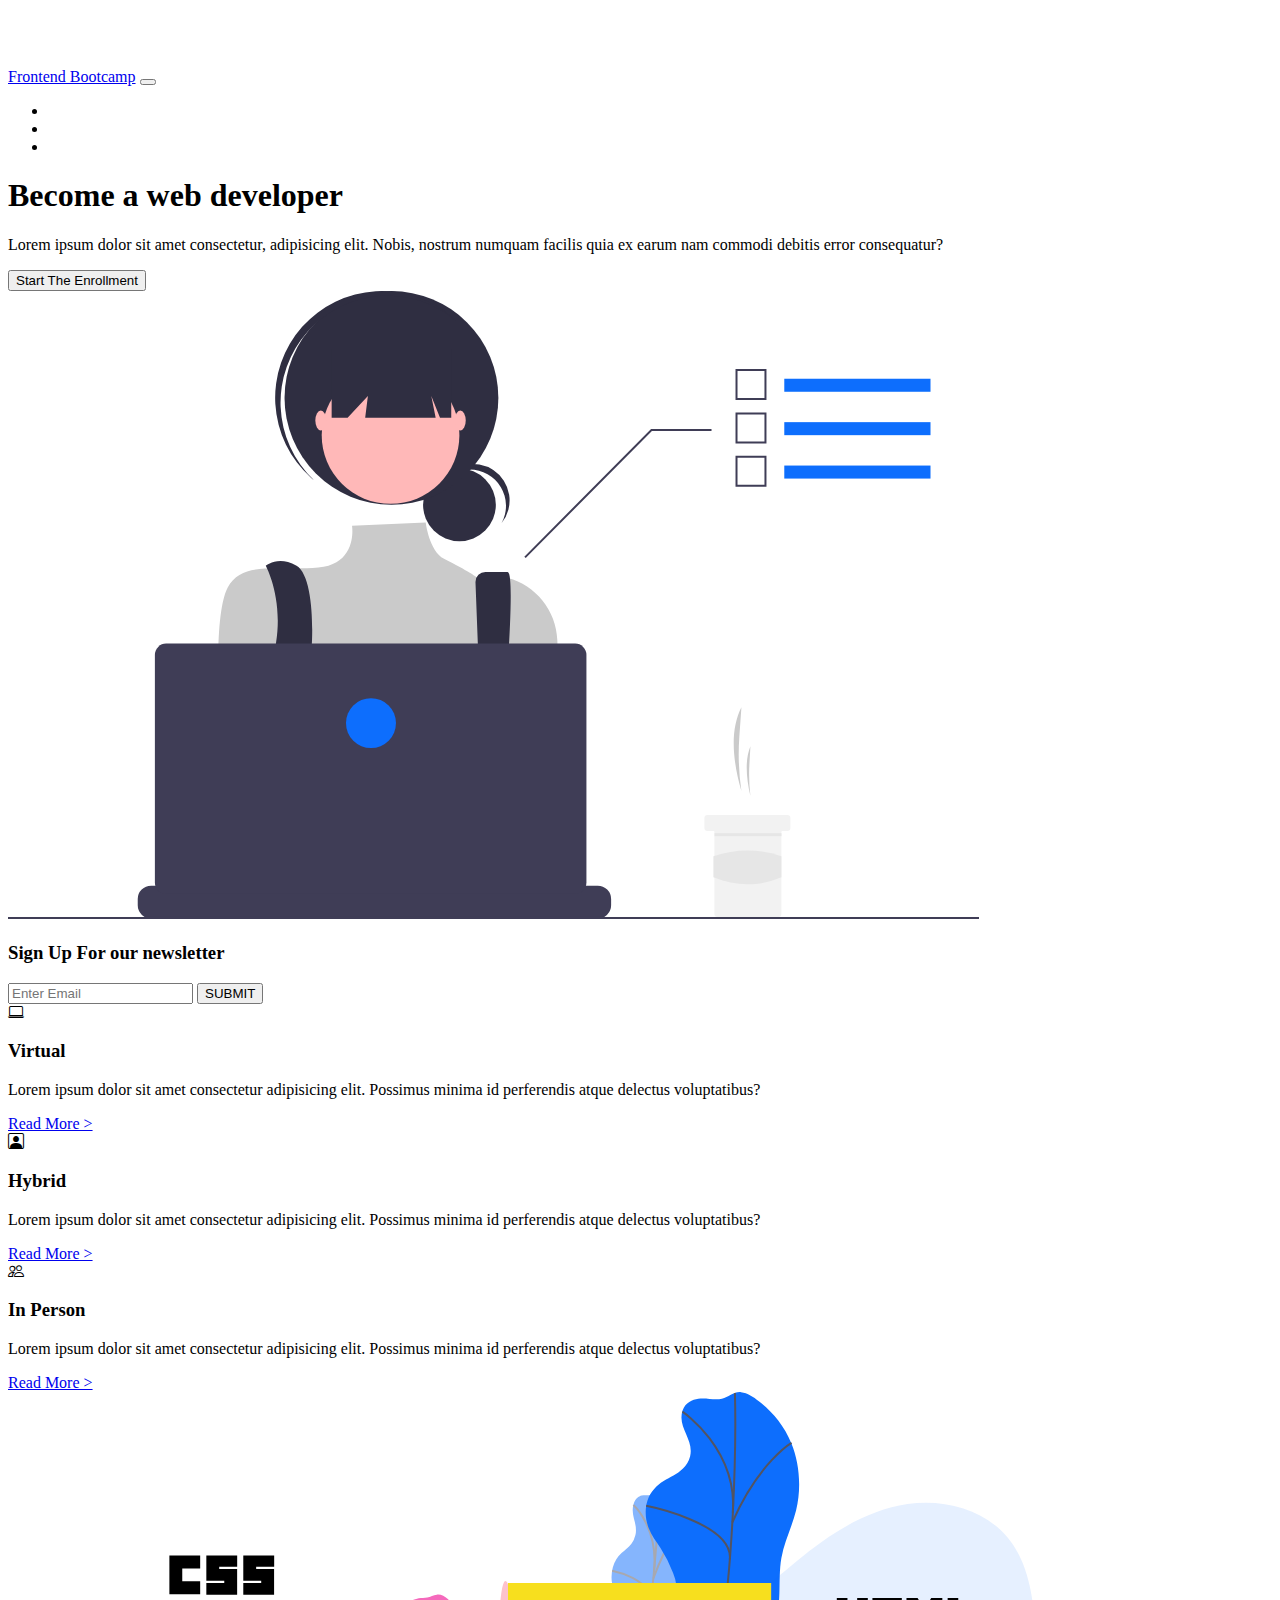
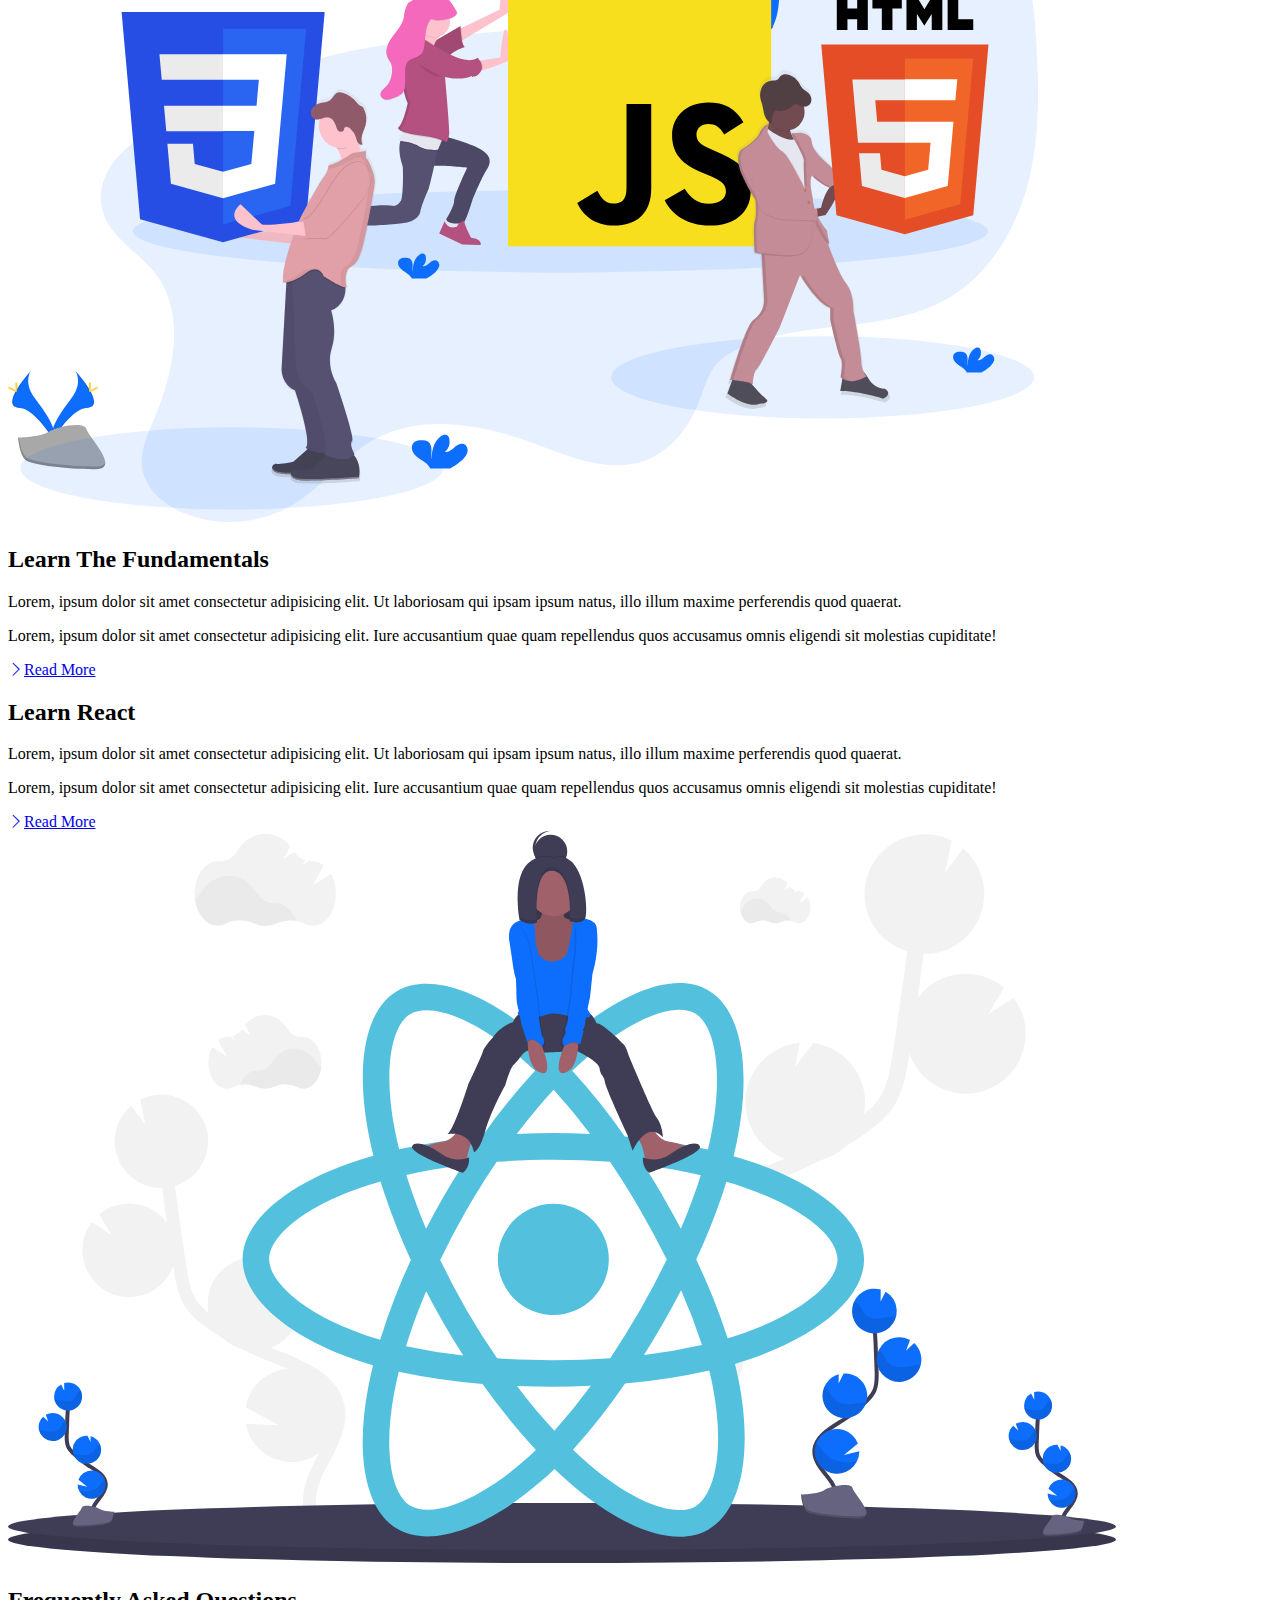
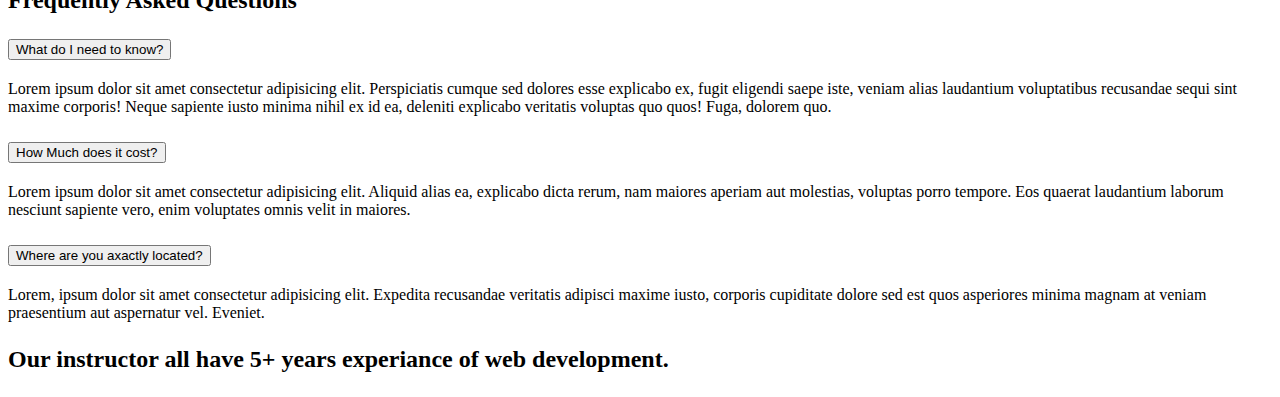
<file: html/index.html>
<!DOCTYPE html>
<html lang="en">
  <head>
    <meta charset="UTF-8" />
    <meta http-equiv="X-UA-Compatible" content="IE=edge" />
    <meta name="viewport" content="width=device-width, initial-scale=1.0" />
    <title>Practice Bootstrap</title>
    <link
      href="https://cdn.jsdelivr.net/npm/bootstrap@5.2.0/dist/css/bootstrap.min.css"
      rel="stylesheet"
      integrity="sha384-gH2yIJqKdNHPEq0n4Mqa/HGKIhSkIHeL5AyhkYV8i59U5AR6csBvApHHNl/vI1Bx"
      crossorigin="anonymous"
    />
    <link
      rel="stylesheet"
      href="https://cdn.jsdelivr.net/npm/bootstrap-icons@1.3.0/font/bootstrap-icons.css"
    />
    <link rel="stylesheet" href="/css/style.css" />
  </head>
  <body>
    <nav class="navbar navbar-expand-sm bg-dark navbar-dark py-3 fixed-top">
      <div class="container">
        <a href="#" class="navbar-brand logo ">Frontend Bootcamp</a>
        <button
          class="navbar-toggler"
          type="button"
          data-bs-toggle="collapse"
          data-bs-target="#navmenu"
        >
          <span class="navbar-toggler-icon"></span>
        </button>
        <div class="collapse navbar-collapse" id="navmenu">
          <ul class="navbar-nav ms-auto">
            <li class="nav-item nav-item-1">
              <a href="#learn" class="nav-link">What you learn</a>
            </li>
            <li class="nav-item nav-item-1">
              <a href="#questions" class="nav-link">Questions</a>
            </li>
            <li class="nav-item nav-item-1">
              <a href="#instructors" class="nav-link">Instructor</a>
            </li>
          </ul>
        </div>
      </div>
    </nav>
    <section
      class="bg-dark text-light p-5 p-lg-5 pt-lg-5 text-center text-sm-start"
    >
      <div class="container">
        <div class="d-sm-flex align-items-center justify-content-between">
          <div>
            <h1>Become a <span class="text-warning">web developer</span></h1>
            <p class="lead my-4">
              Lorem ipsum dolor sit amet consectetur, adipisicing elit. Nobis,
              nostrum numquam facilis quia ex earum nam commodi debitis error
              consequatur?
            </p>
            <button class="btn btn-primary btn-lg">Start The Enrollment</button>
          </div>
          <img
            class="img-fluid w-50 d-none d-sm-block"
            src="/IMG/Misc/showcase.svg"
            alt=""
          />
        </div>
      </div>
    </section>
    <!-- News letter -->
    <section class="bg-primary text-light p-5">
      <div class="container">
        <div class="d-md-flex justify-content-between align-items-center">
          <h3 class="mb-3 mb-md-0">Sign Up For our newsletter</h3>
          <div class="input-group news-input">
            <input type="text" class="form-control" placeholder="Enter Email" />
            <button class="btn btn-dark btn-lg" type="button">SUBMIT</button>
          </div>
        </div>
      </div>
    </section>
    <section class="p-5">
      <div class="container">
        <div class="row text-center g-4">
          <div class="col-md">
            <div class="card bg-dark text-light">
              <div class="card-body text-center">
                <div class="h1">
                  <i class="bi bi-laptop"></i>
                </div>
                <h3 class="card-title mb-3">Virtual</h3>
                <p class="card-text text-sm-start">
                  Lorem ipsum dolor sit amet consectetur adipisicing elit.
                  Possimus minima id perferendis atque delectus voluptatibus?
                </p>
                <a href="#" class="btn btn-primary">Read More ></a>
              </div>
            </div>
          </div>
          <div class="col-md">
            <div class="card bg-secondary text-light">
              <div class="card-body text-center">
                <div class="h1">
                  <i class="bi bi-person-square"></i>
                </div>
                <h3 class="card-title mb-3">Hybrid</h3>
                <p class="card-text text-sm-start">
                  Lorem ipsum dolor sit amet consectetur adipisicing elit.
                  Possimus minima id perferendis atque delectus voluptatibus?
                </p>
                <a href="#" class="btn btn-dark">Read More ></a>
              </div>
            </div>
          </div>
          <div class="col-md">
            <div class="card bg-dark text-light">
              <div class="card-body text-center">
                <div class="h1">
                  <i class="bi bi-people"></i>
                </div>
                <h3 class="card-title mb-3">In Person</h3>
                <p class="card-text text-sm-start">
                  Lorem ipsum dolor sit amet consectetur adipisicing elit.
                  Possimus minima id perferendis atque delectus voluptatibus?
                </p>
                <a href="#" class="btn btn-primary">Read More ></a>
              </div>
            </div>
          </div>
        </div>
      </div>
    </section>
    <!-- Learn section -->
    <section id="learn" class="p-5">
      <div class="container">
        <div class="row align-items-center justify-content-between">
          <div class="col-md">
            <img src="/IMG/Misc/fundamentals.svg" class="img-fluid" alt="" />
          </div>
          <div class="col-md p-5">
            <h2>Learn The Fundamentals</h2>
            <p class="lead">
              Lorem, ipsum dolor sit amet consectetur adipisicing elit. Ut
              laboriosam qui ipsam ipsum natus, illo illum maxime perferendis
              quod quaerat.
            </p>
            <p>
              Lorem, ipsum dolor sit amet consectetur adipisicing elit. Iure
              accusantium quae quam repellendus quos accusamus omnis eligendi
              sit molestias cupiditate!
            </p>
            <a href="#" class="btn btn-light mt-1"
              ><i class="bi bi-chevron-right"></i>Read More
            </a>
          </div>
        </div>
      </div>
    </section>
    <section id="learn" class="p-5 bg-dark text-light">
      <div class="container">
        <div class="row align-items-center justify-content-between">
          <div class="col-md p-5">
            <h2>Learn React</h2>
            <p class="lead">
              Lorem, ipsum dolor sit amet consectetur adipisicing elit. Ut
              laboriosam qui ipsam ipsum natus, illo illum maxime perferendis
              quod quaerat.
            </p>
            <p>
              Lorem, ipsum dolor sit amet consectetur adipisicing elit. Iure
              accusantium quae quam repellendus quos accusamus omnis eligendi
              sit molestias cupiditate!
            </p>
            <a href="#" class="btn btn-light mt-1"
              ><i class="bi bi-chevron-right"></i>Read More
            </a>
          </div>
          <div class="col-md">
            <img src="/IMG/Misc/react.svg" class="img-fluid" alt="" />
          </div>
        </div>
    </section>
    <section id="questions" class="p-5">
        <div class="container">
            <h2 class="text-center mb-4">
                Frequently Asked Questions
            </h2>
            <div class="accordion accordion-flush" id="accordionFlushExample">
            <div class="accordion-item">
                <h2 class="accordion-header" id="flush-headingOne">
                <button class="accordion-button collapsed" type="button" data-bs-toggle="collapse" data-bs-target="#flush-collapseOne" aria-expanded="false" aria-controls="flush-collapseOne">
                    What do I need to know?
                </button>
                </h2>
                <div id="flush-collapseOne" class="accordion-collapse collapse" aria-labelledby="flush-headingOne" data-bs-parent="#accordionFlushExample">
                <div class="accordion-body">Lorem ipsum dolor sit amet consectetur adipisicing elit. Perspiciatis cumque sed dolores esse explicabo ex, fugit eligendi saepe iste, veniam alias laudantium voluptatibus recusandae sequi sint maxime corporis! Neque sapiente iusto minima nihil ex id ea, deleniti explicabo veritatis voluptas quo quos! Fuga, dolorem quo.</div>
                </div>
            </div>
            <div class="accordion-item">
                <h2 class="accordion-header" id="flush-headingTwo">
                <button class="accordion-button collapsed" type="button" data-bs-toggle="collapse" data-bs-target="#flush-collapseTwo" aria-expanded="false" aria-controls="flush-collapseTwo">
                    How Much does it cost?
                </button>
                </h2>
                <div id="flush-collapseTwo" class="accordion-collapse collapse" aria-labelledby="flush-headingTwo" data-bs-parent="#accordionFlushExample">
                <div class="accordion-body">Lorem ipsum dolor sit amet consectetur adipisicing elit. Aliquid alias ea, explicabo dicta rerum, nam maiores aperiam aut molestias, voluptas porro tempore. Eos quaerat laudantium laborum nesciunt sapiente vero, enim voluptates omnis velit in maiores.</div>
                </div>
            </div>
            <div class="accordion-item">
                <h2 class="accordion-header" id="flush-headingThree">
                <button class="accordion-button collapsed" type="button" data-bs-toggle="collapse" data-bs-target="#flush-collapseThree" aria-expanded="false" aria-controls="flush-collapseThree">
                    Where are you axactly located?
                </button>
                </h2>
                <div id="flush-collapseThree" class="accordion-collapse collapse" aria-labelledby="flush-headingThree" data-bs-parent="#accordionFlushExample">
                <div class="accordion-body">
                   Lorem, ipsum dolor sit amet consectetur adipisicing elit. Expedita recusandae veritatis adipisci maxime iusto, corporis cupiditate dolore sed est quos asperiores minima magnam at veniam praesentium aut aspernatur vel. Eveniet.</div>
                </div>
            </div>
            </div>  
        </div>
    </section>
    <section id="instructors" class="p-5 bg-primary">
      <div class="container">
        <h2 class="text-center text-white">
          <p class="lead text-center text-white mb-5">
            Our instructor all have 5+ years experiance of web development.
          </p>
        </h2>
      </div>
    </section>
    <script
      src="https://cdn.jsdelivr.net/npm/bootstrap@5.0.2/dist/js/bootstrap.bundle.min.js"
      integrity="sha384-MrcW6ZMFYlzcLA8Nl+NtUVF0sA7MsXsP1UyJoMp4YLEuNSfAP+JcXn/tWtIaxVXM"
      crossorigin="anonymous"
    ></script>
  </body>
</html>
</file>
<file: css/style.css>
body::before{
    display: block;
    content: '';
    height: 60px;
}
@media(min-width: 768px){
    .news-input{
        width: 50%;
    }
}
.nav-item-1 a{
    color: #fff;
}
.nav-item-1 a:hover{
    font-weight: 600;
    transition-delay: 0.1s;
    color: #fff;
}
.logo:hover,
.logo:focus{
    transform: scale(1.1);
    transition-delay: 0.1s;
    transition: 0.9s ease-in-out;
}
</file>
